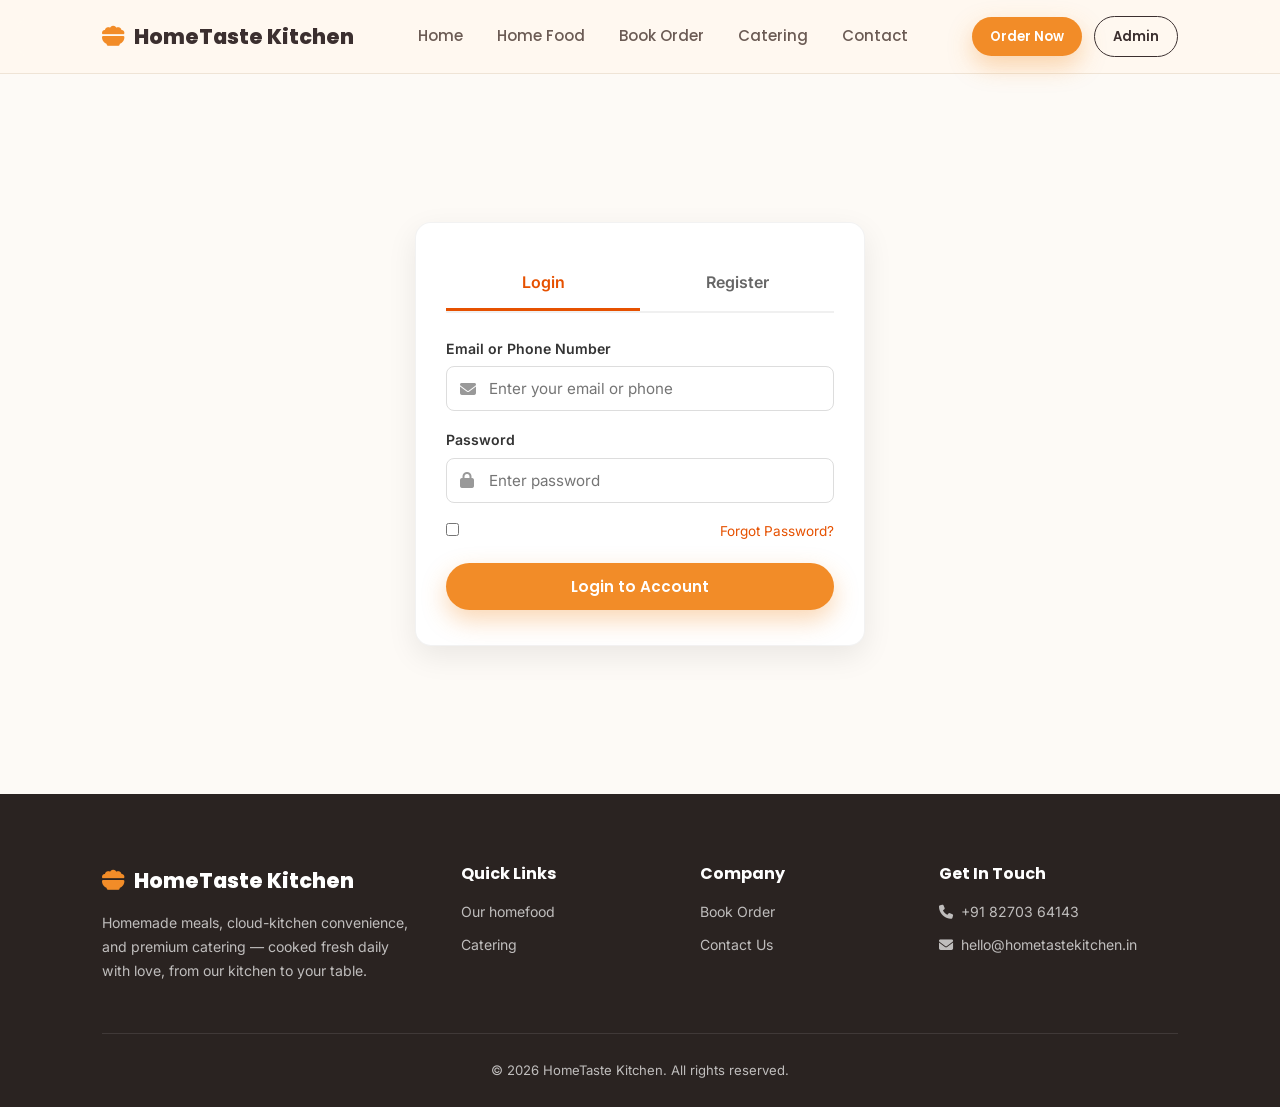
<file: index.html>
<!DOCTYPE html>
<html lang="en">
<head>
<meta charset="UTF-8">
<meta name="viewport" content="width=device-width, initial-scale=1.0">
<title>Login & Register | HomeTaste Kitchen</title>
<meta name="description" content="Login or create an account with HomeTaste Kitchen to order fresh homemade meals and manage your bookings.">
<link rel="stylesheet" href="css/style.css">
<link rel="stylesheet" href="https://cdnjs.cloudflare.com/ajax/libs/font-awesome/6.5.1/css/all.min.css">
<style>
  /* Embedded Styling for Auth Form */
  .auth-section {
    min-height: 80vh;
    display: flex;
    align-items: center;
    justify-content: center;
    padding: 60px 20px;
    background: #fdfaf6;
  }
  .auth-card {
    background: #ffffff;
    max-width: 450px;
    width: 100%;
    padding: 35px 30px;
    border-radius: 16px;
    box-shadow: 0 10px 30px rgba(0,0,0,0.08);
    border: 1px solid rgba(0,0,0,0.05);
  }
  .auth-tabs {
    display: flex;
    border-bottom: 2px solid #f0f0f0;
    margin-bottom: 25px;
  }
  .auth-tab {
    flex: 1;
    padding: 12px 0;
    text-align: center;
    font-weight: 600;
    cursor: pointer;
    color: #666;
    border-bottom: 3px solid transparent;
    transition: all 0.3s ease;
  }
  .auth-tab.active {
    color: #e65100; /* Warm Accent Orange */
    border-bottom-color: #e65100;
  }
  .form-group {
    margin-bottom: 18px;
  }
  .form-group label {
    display: block;
    font-size: 0.88rem;
    font-weight: 600;
    margin-bottom: 6px;
    color: #333;
  }
  .input-wrapper {
    position: relative;
  }
  .input-wrapper i {
    position: absolute;
    left: 14px;
    top: 50%;
    transform: translateY(-50%);
    color: #999;
  }
  .form-control {
    width: 100%;
    padding: 12px 14px 12px 42px;
    border: 1px solid #ddd;
    border-radius: 8px;
    font-size: 0.95rem;
    outline: none;
    transition: border-color 0.2s;
  }
  .form-control:focus {
    border-color: #e65100;
  }
  .form-row-flex {
    display: flex;
    justify-content: space-between;
    align-items: center;
    font-size: 0.85rem;
    margin-bottom: 20px;
  }
  .alert-msg {
    padding: 10px 14px;
    border-radius: 6px;
    font-size: 0.88rem;
    margin-bottom: 16px;
    display: none;
  }
  .alert-danger { background: #ffebee; color: #c62828; }
  .alert-success { background: #e8f5e9; color: #2e7d32; }
  .auth-form { display: none; }
  .auth-form.active { display: block; }
</style>
</head>
<body>

  <!-- NAVBAR -->
  <nav class="navbar">
    <div class="nav-inner">
      <a href="home.html" class="logo"><i class="fa-solid fa-bowl-food"></i>HomeTaste Kitchen</a>
      <div class="nav-links">
        <a href="home.html" data-page="home">Home</a>
        <a href="homefood.html" data-page="homefood">Home Food</a>
        <a href="booking.html" data-page="booking">Book Order</a>
        <a href="catering.html" data-page="catering">Catering</a>
        <a href="contact.html" data-page="contact">Contact</a>
      </div>
      <div class="nav-actions">
        <a href="booking.html" class="btn btn-primary btn-sm">Order Now</a>
        <a href="admin.html" class="btn btn-outline btn-sm">Admin</a>
        <button class="hamburger" aria-label="menu"><span></span><span></span><span></span></button>
      </div>
    </div>
  </nav>

  <div class="overlay"></div>
  <div class="mobile-panel">
    <a href="home.html">Home</a>
    <a href="homefood.html">Home Food</a>
    <a href="catering.html">Catering</a>
    <a href="booking.html">Book Order</a>
    <a href="contact.html">Contact</a>
    <a href="admin.html">Admin Login</a>
    <a href="booking.html" class="btn btn-primary btn-block" style="margin-top:16px;text-align:center;">Order Now</a>
  </div>

  <!-- AUTH SECTION -->
  <section class="auth-section">
    <div class="auth-card">
      
      <!-- TABS -->
      <div class="auth-tabs">
        <div class="auth-tab active" id="tab-login" onclick="switchTab('login')">Login</div>
        <div class="auth-tab" id="tab-register" onclick="switchTab('register')">Register</div>
      </div>

      <div id="alert-box" class="alert-msg"></div>

      <!-- LOGIN FORM -->
      <form id="login-form" class="auth-form active" onsubmit="handleLogin(event)">
        <div class="form-group">
          <label for="login-email">Email or Phone Number</label>
          <div class="input-wrapper">
            <i class="fa-solid fa-envelope"></i>
            <input type="text" id="login-email" class="form-control" placeholder="Enter your email or phone" required>
          </div>
        </div>

        <div class="form-group">
          <label for="login-password">Password</label>
          <div class="input-wrapper">
            <i class="fa-solid fa-lock"></i>
            <input type="password" id="login-password" class="form-control" placeholder="Enter password" required>
          </div>
        </div>

        <div class="form-row-flex">
          <label style="cursor:pointer;"><input type="checkbox" id="remember-me"> Remember Me</label>
          <a href="#" style="color:#e65100; text-decoration:none;">Forgot Password?</a>
        </div>

        <button type="submit" class="btn btn-primary btn-block" style="width:100%; padding: 12px;">Login to Account</button>
      </form>

      <!-- REGISTER FORM -->
      <form id="register-form" class="auth-form" onsubmit="handleRegister(event)">
        <div class="form-group">
          <label for="reg-name">Full Name</label>
          <div class="input-wrapper">
            <i class="fa-solid fa-user"></i>
            <input type="text" id="reg-name" class="form-control" placeholder="John Doe" required>
          </div>
        </div>

        <div class="form-group">
          <label for="reg-email">Email Address</label>
          <div class="input-wrapper">
            <i class="fa-solid fa-envelope"></i>
            <input type="email" id="reg-email" class="form-control" placeholder="name@example.com" required>
          </div>
        </div>

        <div class="form-group">
          <label for="reg-phone">Phone Number</label>
          <div class="input-wrapper">
            <i class="fa-solid fa-phone"></i>
            <input type="tel" id="reg-phone" class="form-control" placeholder="9876543210" required>
          </div>
        </div>

        <div class="form-group">
          <label for="reg-password">Password</label>
          <div class="input-wrapper">
            <i class="fa-solid fa-lock"></i>
            <input type="password" id="reg-password" class="form-control" placeholder="Create a password" required minlength="6">
          </div>
        </div>

        <button type="submit" class="btn btn-primary btn-block" style="width:100%; padding: 12px;">Create Account</button>
      </form>

    </div>
  </section>

  <!-- FOOTER -->
  <footer>
    <div class="footer-grid">
      <div>
        <a href="home.html" class="logo"><i class="fa-solid fa-bowl-food"></i>HomeTaste Kitchen</a>
        <p>Homemade meals, cloud-kitchen convenience, and premium catering — cooked fresh daily with love, from our kitchen to your table.</p>
      </div>
      <div>
        <h4>Quick Links</h4>
        <ul>
          <li><a href="homefood.html">Our homefood</a></li>
          <li><a href="catering.html">Catering</a></li>
        </ul>
      </div>
      <div>
        <h4>Company</h4>
        <ul>
          <li><a href="booking.html">Book Order</a></li>
          <li><a href="contact.html">Contact Us</a></li>
        </ul>
      </div>
      <div>
        <h4>Get In Touch</h4>
        <ul>
          <li><i class="fa-solid fa-phone"></i>&nbsp; +91 82703 64143</li>
          <li><i class="fa-solid fa-envelope"></i>&nbsp; hello@hometastekitchen.in</li>
        </ul>
      </div>
    </div>
    <p class="footer-bottom">© 2026 HomeTaste Kitchen. All rights reserved.</p>
  </footer>

  <script>
    // Tab Switcher
    function switchTab(tab) {
      document.getElementById('tab-login').classList.toggle('active', tab === 'login');
      document.getElementById('tab-register').classList.toggle('active', tab === 'register');
      document.getElementById('login-form').classList.toggle('active', tab === 'login');
      document.getElementById('register-form').classList.toggle('active', tab === 'register');
      hideAlert();
    }

    // Helper Functions for Alerts
    function showAlert(msg, isSuccess = false) {
      const box = document.getElementById('alert-box');
      box.textContent = msg;
      box.className = `alert-msg ${isSuccess ? 'alert-success' : 'alert-danger'}`;
      box.style.display = 'block';
    }

    function hideAlert() {
      document.getElementById('alert-box').style.display = 'none';
    }

    // Client-side Registration Handling
    function handleRegister(e) {
      e.preventDefault();
      const name = document.getElementById('reg-name').value;
      const email = document.getElementById('reg-email').value;
      const phone = document.getElementById('reg-phone').value;
      const password = document.getElementById('reg-password').value;

      // Save user record to LocalStorage
      const user = { name, email, phone, password };
      localStorage.setItem(`user_${email}`, JSON.stringify(user));

      showAlert('Account created successfully! Switching to login...', true);
      setTimeout(() => {
        switchTab('login');
        document.getElementById('login-email').value = email;
      }, 1500);
    }

    // Client-side Login & Session Storage Handling
    function handleLogin(e) {
      e.preventDefault();
      const email = document.getElementById('login-email').value;
      const password = document.getElementById('login-password').value;

      const storedUser = localStorage.getItem(`user_${email}`);
      
      if (storedUser) {
        const userObj = JSON.parse(storedUser);
        if (userObj.password === password) {
          // Set Session State
          sessionStorage.setItem('isLoggedIn', 'true');
          sessionStorage.setItem('currentUser', JSON.stringify({ name: userObj.name, email: userObj.email }));

          showAlert('Login successful! Redirecting...', true);
          setTimeout(() => {
            window.location.href = 'home.html'; // Redirect to Homepage
          }, 1200);
          return;
        }
      }
      
      showAlert('Invalid email or password. Please try again.');
    }

    // Check Current Session on Page Load
    document.addEventListener('DOMContentLoaded', () => {
      if (sessionStorage.getItem('isLoggedIn') === 'true') {
        const user = JSON.parse(sessionStorage.getItem('currentUser'));
        showAlert(`You are already logged in as ${user.name}. Redirecting...`, true);
        setTimeout(() => window.location.href = 'home.html', 1500);
      }
    });
  </script>
</body>
</html>
</file>
<file: css/style.css>
/* =========================================================
   HomeTaste Kitchen — Shared Design System
   ========================================================= */

@import url('https://fonts.googleapis.com/css2?family=Poppins:wght@500;600;700;800&family=Inter:wght@400;500;600;700&display=swap');

:root{
  --cream: #FFF8F0;
  --card: #FFFFFF;
  --green: #3D7A52;
  --green-dark: #2E5E3F;
  --orange: #F28C28;
  --orange-dark: #D9741A;
  --brown: #3B2F2F;
  --brown-soft: #6B5B54;
  --line: #EFE4D6;
  --radius: 20px;
  --radius-sm: 14px;
  --shadow: 0 10px 30px rgba(59,47,47,0.08);
  --shadow-lg: 0 20px 50px rgba(59,47,47,0.14);
  --font-head: 'Poppins', sans-serif;
  --font-body: 'Inter', sans-serif;
}

*{box-sizing:border-box; margin:0; padding:0;}
html{scroll-behavior:smooth;}
body{
  font-family:var(--font-body);
  background:var(--cream);
  color:var(--brown);
  line-height:1.6;
  -webkit-font-smoothing:antialiased;
  overflow-x:hidden;
}
img{max-width:100%; display:block;}
a{text-decoration:none; color:inherit;}
ul{list-style:none;}
button{font-family:inherit; cursor:pointer; border:none;}
input,select,textarea{font-family:inherit;}

h1,h2,h3,h4{font-family:var(--font-head); color:var(--brown); line-height:1.2;}
.eyebrow{
  display:inline-block; font-family:var(--font-head); font-weight:700; font-size:.72rem;
  letter-spacing:.14em; text-transform:uppercase; color:var(--orange);
  background:rgba(242,140,40,.1); padding:6px 14px; border-radius:99px; margin-bottom:14px;
}
.section{padding:90px 8vw;}
.section-tight{padding:60px 8vw;}
.section-title{font-size:clamp(1.8rem,3.2vw,2.6rem); font-weight:700; margin-bottom:14px;}
.section-sub{color:var(--brown-soft); max-width:620px; margin-bottom:44px; font-size:1.02rem;}
.center{text-align:center; margin-left:auto; margin-right:auto;}
.container{max-width:1240px; margin:0 auto;}

/* Buttons */
.btn{
  display:inline-flex; align-items:center; gap:8px; font-family:var(--font-head);
  font-weight:600; font-size:.95rem; padding:14px 28px; border-radius:99px;
  transition:transform .25s ease, box-shadow .25s ease, background .25s ease;
  white-space:nowrap;
}
.btn-primary{background:var(--orange); color:#fff; box-shadow:0 10px 24px rgba(242,140,40,.35);}
.btn-primary:hover{background:var(--orange-dark); transform:translateY(-3px); box-shadow:0 16px 30px rgba(242,140,40,.4);}
.btn-secondary{background:var(--green); color:#fff; box-shadow:0 10px 24px rgba(61,122,82,.3);}
.btn-secondary:hover{background:var(--green-dark); transform:translateY(-3px);}
.btn-outline{background:transparent; border:1.5px solid var(--brown); color:var(--brown);}
.btn-outline:hover{background:var(--brown); color:#fff; transform:translateY(-3px);}
.btn-ghost{background:rgba(255,255,255,.18); color:#fff; border:1.5px solid rgba(255,255,255,.6); backdrop-filter:blur(6px);}
.btn-ghost:hover{background:rgba(255,255,255,.3);}
.btn-block{width:100%; justify-content:center;}
.btn-sm{padding:9px 18px; font-size:.82rem;}

/* ---------------- NAVBAR ---------------- */
.navbar{
  position:sticky; top:0; z-index:1000; width:100%;
  background:rgba(255,248,240,.85); backdrop-filter:blur(14px);
  border-bottom:1px solid var(--line);
}
.nav-inner{
  max-width:1320px; margin:0 auto; display:flex; align-items:center; justify-content:space-between;
  padding:16px 8vw;
}
.logo{display:flex; align-items:center; gap:10px; font-family:var(--font-head); font-weight:800; font-size:1.3rem; color:var(--brown);}
.logo i{color:var(--orange); font-size:1.4rem;}
.nav-links{display:flex; align-items:center; gap:34px;}
.nav-links a{font-family:var(--font-head); font-weight:500; font-size:.94rem; color:var(--brown-soft); position:relative; padding:4px 0;}
.nav-links a::after{content:''; position:absolute; left:0; bottom:-4px; width:0; height:2px; background:var(--orange); transition:width .25s ease;}
.nav-links a:hover{color:var(--brown);}
.nav-links a:hover::after, .nav-links a.active::after{width:100%;}
.nav-links a.active{color:var(--orange);}
.nav-actions{display:flex; align-items:center; gap:12px;}
.hamburger{display:none; flex-direction:column; gap:5px; background:none; padding:6px; z-index:1200;}
.hamburger span{width:26px; height:2.5px; background:var(--brown); border-radius:2px; transition:.3s;}
.mobile-panel{
  display:none; position:fixed; inset:0 0 0 auto; width:78%; max-width:340px; height:100vh;
  background:var(--card); z-index:1100; padding:100px 30px 30px; box-shadow:-10px 0 40px rgba(0,0,0,.15);
  transform:translateX(100%); transition:transform .35s ease;
}
.mobile-panel.open{transform:translateX(0);}
.mobile-panel a{display:block; padding:14px 0; font-family:var(--font-head); font-weight:600; border-bottom:1px solid var(--line);}
.overlay{display:none; position:fixed; inset:0; background:rgba(59,47,47,.4); z-index:1050; opacity:0; transition:opacity .3s;}
.overlay.open{display:block; opacity:1;}

@media(max-width:960px){
  .nav-links{display:none;}
  .nav-actions .btn-secondary{display:none;}
  .hamburger{display:flex;}
  .mobile-panel{display:block;}
}

/* ---------------- HERO ---------------- */
.hero{
  position:relative; min-height:88vh; display:flex; align-items:center;
  padding:60px 8vw; overflow:hidden;
}
.hero-bg{position:absolute; inset:0; z-index:0;}
.hero-bg img{width:100%; height:100%; object-fit:cover;}
.hero-bg::after{content:''; position:absolute; inset:0; background:linear-gradient(100deg, rgba(59,47,47,.72) 15%, rgba(59,47,47,.35) 55%, rgba(59,47,47,.15) 100%);}
.hero-content{position:relative; z-index:1; max-width:640px; color:#fff;}
.hero-content h1{font-size:clamp(2.2rem,5vw,3.6rem); font-weight:800; color:#fff; margin-bottom:20px;}
.hero-content p{font-size:1.12rem; color:rgba(255,255,255,.88); margin-bottom:34px; max-width:520px;}
.hero-btns{display:flex; gap:16px; flex-wrap:wrap;}
.hero-stats{display:flex; gap:38px; margin-top:52px; flex-wrap:wrap;}
.hero-stats div strong{display:block; font-family:var(--font-head); font-size:1.6rem; color:#fff;}
.hero-stats div span{font-size:.82rem; color:rgba(255,255,255,.75);}

.page-hero{
  position:relative; padding:150px 8vw 80px; text-align:center; overflow:hidden;
}
.page-hero-bg{position:absolute; inset:0; z-index:0;}
.page-hero-bg img{width:100%; height:100%; object-fit:cover;}
.page-hero-bg::after{content:''; position:absolute; inset:0; background:linear-gradient(180deg, rgba(59,47,47,.75), rgba(59,47,47,.55));}
.page-hero-content{position:relative; z-index:1; max-width:700px; margin:0 auto; color:#fff;}
.page-hero-content h1{color:#fff; font-size:clamp(2rem,4.4vw,3rem);}
.page-hero-content p{color:rgba(255,255,255,.85); margin-top:14px;}
.breadcrumb{font-size:.85rem; color:rgba(255,255,255,.7); margin-bottom:16px; letter-spacing:.05em;}

/* ---------------- CARDS ---------------- */
.card{
  background:var(--card); border-radius:var(--radius); box-shadow:var(--shadow);
  transition:transform .3s ease, box-shadow .3s ease; overflow:hidden;
}
.card:hover{transform:translateY(-6px); box-shadow:var(--shadow-lg);}
.grid{display:grid; gap:28px;}
.grid-2{grid-template-columns:repeat(2,1fr);}
.grid-3{grid-template-columns:repeat(3,1fr);}
.grid-4{grid-template-columns:repeat(4,1fr);}
@media(max-width:960px){.grid-4{grid-template-columns:repeat(2,1fr);} .grid-3{grid-template-columns:repeat(2,1fr);}}
@media(max-width:640px){.grid-4,.grid-3,.grid-2{grid-template-columns:1fr;}}

/* Dish Card */
.dish-card{position:relative; display:flex; flex-direction:column;}
.dish-img{position:relative; height:190px; overflow:hidden;}
.dish-img img{width:100%; height:100%; object-fit:cover; transition:transform .5s ease;}
.dish-card:hover .dish-img img{transform:scale(1.08);}
.badge{position:absolute; top:12px; left:12px; font-size:.68rem; font-weight:700; padding:5px 10px; border-radius:99px; font-family:var(--font-head);}
.badge-veg{background:#e4f5e8; color:var(--green-dark); border:1px solid var(--green);}
.badge-nonveg{background:#fbe6e2; color:#B0432C; border:1px solid #B0432C;}
.badge-popular{position:absolute; top:12px; right:12px; background:var(--orange); color:#fff;}
.dish-body{padding:20px; flex:1; display:flex; flex-direction:column;}
.dish-body h4{font-size:1.05rem; margin-bottom:6px;}
.dish-body p{font-size:.86rem; color:var(--brown-soft); flex:1; margin-bottom:14px;}
.dish-foot{display:flex; align-items:center; justify-content:space-between;}
.price{font-family:var(--font-head); font-weight:700; color:var(--green-dark); font-size:1.1rem;}
.add-cart{background:var(--brown); color:#fff; width:38px; height:38px; border-radius:50%; display:flex; align-items:center; justify-content:center; transition:.25s;}
.add-cart:hover{background:var(--orange);}

/* Feature / Icon card */
.icon-card{padding:32px 26px; text-align:left;}
.icon-circle{width:56px; height:56px; border-radius:16px; background:rgba(61,122,82,.1); color:var(--green); display:flex; align-items:center; justify-content:center; font-size:1.4rem; margin-bottom:18px;}
.icon-card h4{margin-bottom:8px; font-size:1.08rem;}
.icon-card p{color:var(--brown-soft); font-size:.9rem;}

/* Steps */
.step{text-align:center; padding:30px;}
.step-num{width:64px; height:64px; border-radius:50%; background:var(--orange); color:#fff; font-family:var(--font-head); font-weight:800; font-size:1.3rem; display:flex; align-items:center; justify-content:center; margin:0 auto 18px;}

/* Testimonials */
.testimonial{padding:30px; position:relative;}
.stars{color:var(--orange); margin-bottom:14px; font-size:.85rem;}
.testimonial p{color:var(--brown-soft); font-size:.94rem; margin-bottom:20px;}
.reviewer{display:flex; align-items:center; gap:12px;}
.avatar{width:44px; height:44px; border-radius:50%; object-fit:cover;}
.reviewer strong{display:block; font-size:.92rem;}
.reviewer span{font-size:.78rem; color:var(--brown-soft);}

/* CTA Band */
.cta-band{
  background:linear-gradient(120deg, var(--green), var(--green-dark));
  border-radius:28px; padding:64px 8vw; text-align:center; color:#fff; position:relative; overflow:hidden;
}
.cta-band h2{color:#fff; font-size:clamp(1.6rem,3vw,2.4rem); margin-bottom:12px;}
.cta-band p{color:rgba(255,255,255,.85); margin-bottom:30px;}
.cta-band .btn-primary{box-shadow:0 10px 24px rgba(0,0,0,.25);}

/* Newsletter */
.newsletter{background:var(--brown); border-radius:28px; padding:60px 8vw; text-align:center; color:#fff;}
.newsletter h2{color:#fff; margin-bottom:10px;}
.newsletter p{color:rgba(255,255,255,.7); margin-bottom:28px;}
.news-form{display:flex; max-width:460px; margin:0 auto; gap:10px; flex-wrap:wrap; justify-content:center;}
.news-form input{flex:1; min-width:220px; padding:14px 20px; border-radius:99px; border:none; font-size:.92rem;}

/* Footer */
footer{background:#2A2321; color:rgba(255,255,255,.7); padding:70px 8vw 26px;}
.footer-grid{display:grid; grid-template-columns:1.6fr 1fr 1fr 1.2fr; gap:40px; max-width:1240px; margin:0 auto 50px;}
.footer-grid h4{color:#fff; margin-bottom:18px; font-size:1rem;}
.footer-grid .logo{color:#fff; margin-bottom:14px;}
.footer-grid p{font-size:.88rem; line-height:1.7;}
.footer-grid ul li{margin-bottom:10px; font-size:.88rem;}
.footer-grid ul li a:hover{color:var(--orange);}
.footer-social{display:flex; gap:10px; margin-top:18px;}
.footer-social a{width:36px; height:36px; border-radius:50%; background:rgba(255,255,255,.08); display:flex; align-items:center; justify-content:center; transition:.25s;}
.footer-social a:hover{background:var(--orange);}
.footer-bottom{text-align:center; font-size:.82rem; padding-top:26px; border-top:1px solid rgba(255,255,255,.1); max-width:1240px; margin:0 auto;}
@media(max-width:900px){.footer-grid{grid-template-columns:1fr 1fr; gap:34px;}}
@media(max-width:560px){.footer-grid{grid-template-columns:1fr;}}

/* WhatsApp floating button */
.whatsapp-float{
  position:fixed; bottom:26px; right:26px; width:60px; height:60px; background:#25D366; border-radius:50%;
  display:flex; align-items:center; justify-content:center; color:#fff; font-size:1.6rem; box-shadow:0 12px 30px rgba(37,211,102,.45);
  z-index:900; animation:pulse 2.4s infinite;
}
@keyframes pulse{0%{box-shadow:0 0 0 0 rgba(37,211,102,.5);}70%{box-shadow:0 0 0 16px rgba(37,211,102,0);}100%{box-shadow:0 0 0 0 rgba(37,211,102,0);}}

/* Forms */
.form-field{margin-bottom:20px;}
.form-field label{display:block; font-family:var(--font-head); font-weight:600; font-size:.86rem; margin-bottom:8px; color:var(--brown);}
.form-field input, .form-field select, .form-field textarea{
  width:100%; padding:13px 16px; border-radius:12px; border:1.5px solid var(--line); background:#fff;
  font-size:.92rem; transition:border .2s ease;
}
.form-field input:focus, .form-field select:focus, .form-field textarea:focus{outline:none; border-color:var(--orange);}
.form-row{display:grid; grid-template-columns:1fr 1fr; gap:20px;}
@media(max-width:640px){.form-row{grid-template-columns:1fr;}}

/* Filter / search bar */
.filter-bar{display:flex; gap:14px; flex-wrap:wrap; align-items:center; margin-bottom:36px;}
.search-box{flex:1; min-width:240px; position:relative;}
.search-box input{width:100%; padding:14px 20px 14px 46px; border-radius:99px; border:1.5px solid var(--line); background:#fff;}
.search-box i{position:absolute; left:18px; top:50%; transform:translateY(-50%); color:var(--brown-soft);}
.chip-group{display:flex; gap:10px; flex-wrap:wrap;}
.chip{padding:10px 20px; border-radius:99px; background:#fff; border:1.5px solid var(--line); font-size:.86rem; font-family:var(--font-head); font-weight:600; color:var(--brown-soft); transition:.2s;}
.chip.active, .chip:hover{background:var(--green); color:#fff; border-color:var(--green);}

/* Gallery masonry */
.masonry{column-count:4; column-gap:20px;}
.masonry .g-item{break-inside:avoid; margin-bottom:20px; border-radius:var(--radius-sm); overflow:hidden; position:relative; cursor:pointer;}
.masonry .g-item img{width:100%; display:block; transition:transform .5s ease;}
.g-item:hover img{transform:scale(1.08);}
.g-overlay{position:absolute; inset:0; background:linear-gradient(0deg, rgba(59,47,47,.75), transparent 55%); opacity:0; transition:.3s; display:flex; align-items:flex-end; padding:16px; color:#fff; font-family:var(--font-head); font-weight:600; font-size:.9rem;}
.g-item:hover .g-overlay{opacity:1;}
@media(max-width:960px){.masonry{column-count:3;}}
@media(max-width:640px){.masonry{column-count:2;}}

.lightbox{position:fixed; inset:0; background:rgba(20,15,13,.92); z-index:2000; display:none; align-items:center; justify-content:center; padding:30px;}
.lightbox.open{display:flex;}
.lightbox img{max-width:90vw; max-height:85vh; border-radius:14px;}
.lightbox-close{position:absolute; top:26px; right:34px; color:#fff; font-size:2rem; cursor:pointer;}

/* Package cards (catering) */
.pkg-card{padding:36px 30px; text-align:center; position:relative; border:2px solid transparent;}
.pkg-card.featured{border-color:var(--orange); transform:scale(1.03);}
.pkg-tag{position:absolute; top:-14px; left:50%; transform:translateX(-50%); background:var(--orange); color:#fff; font-size:.72rem; font-weight:700; padding:6px 16px; border-radius:99px;}
.pkg-card h3{font-size:1.3rem; margin-bottom:6px;}
.pkg-price{font-family:var(--font-head); font-weight:800; font-size:2.1rem; color:var(--green-dark); margin:14px 0;}
.pkg-price span{font-size:.9rem; color:var(--brown-soft); font-weight:500;}
.pkg-card ul{text-align:left; margin:22px 0; display:flex; flex-direction:column; gap:12px;}
.pkg-card ul li{font-size:.9rem; display:flex; gap:10px; align-items:flex-start;}
.pkg-card ul li i{color:var(--green); margin-top:3px;}

/* Calculator */
.calc-wrap{display:grid; grid-template-columns:1fr 1fr; gap:44px; align-items:start;}
@media(max-width:900px){.calc-wrap{grid-template-columns:1fr;}}
.calc-panel{background:#fff; border-radius:var(--radius); padding:36px; box-shadow:var(--shadow);}
.pill-select{display:flex; gap:10px; flex-wrap:wrap;}
.pill-option{padding:12px 18px; border-radius:14px; border:1.5px solid var(--line); font-size:.86rem; font-weight:600; font-family:var(--font-head); color:var(--brown-soft); flex:1; text-align:center; min-width:110px; transition:.2s;}
.pill-option.active{border-color:var(--green); background:rgba(61,122,82,.08); color:var(--green-dark);}
.range-row{display:flex; align-items:center; gap:16px;}
.range-row input[type=range]{flex:1; accent-color:var(--orange);}
.range-val{font-family:var(--font-head); font-weight:700; color:var(--green-dark); min-width:40px; text-align:right;}
.builder-group{margin-bottom:22px;}
.builder-group h4{font-size:.94rem; margin-bottom:12px; font-family:var(--font-head);}
.builder-item{display:flex; align-items:center; justify-content:space-between; padding:10px 14px; border-radius:10px; background:var(--cream); margin-bottom:8px; font-size:.88rem;}
.builder-item input{accent-color:var(--green);}
.estimate-box{background:linear-gradient(120deg,var(--green),var(--green-dark)); color:#fff; border-radius:var(--radius); padding:36px; position:sticky; top:110px;}
.estimate-box h4{color:rgba(255,255,255,.8); font-size:.85rem; text-transform:uppercase; letter-spacing:.08em; margin-bottom:6px;}
.estimate-box .amount{font-family:var(--font-head); font-weight:800; font-size:2.6rem; color:#fff; margin-bottom:20px;}
.estimate-line{display:flex; justify-content:space-between; font-size:.88rem; padding:8px 0; border-bottom:1px dashed rgba(255,255,255,.25);}

/* FAQ */
.faq-item{border-bottom:1px solid var(--line); padding:22px 0;}
.faq-q{display:flex; justify-content:space-between; align-items:center; cursor:pointer; font-family:var(--font-head); font-weight:600;}
.faq-a{max-height:0; overflow:hidden; transition:max-height .35s ease; color:var(--brown-soft); font-size:.92rem;}
.faq-item.open .faq-a{max-height:220px; margin-top:14px;}
.faq-item.open .faq-q i{transform:rotate(45deg);}
.faq-q i{transition:.3s;}

/* Admin */
.admin-shell{display:flex; min-height:100vh;}
.sidebar{width:250px; background:#241E1C; color:rgba(255,255,255,.75); padding:28px 20px; position:sticky; top:0; height:100vh;}
.sidebar .logo{color:#fff; margin-bottom:40px; padding:0 8px;}
.sidebar a{display:flex; align-items:center; gap:12px; padding:13px 14px; border-radius:12px; font-size:.9rem; font-weight:500; margin-bottom:4px;}
.sidebar a:hover, .sidebar a.active{background:rgba(242,140,40,.15); color:var(--orange);}
.admin-main{flex:1; padding:34px 40px; background:var(--cream);}
.admin-topbar{display:flex; justify-content:space-between; align-items:center; margin-bottom:30px;}
.stat-card{padding:26px; display:flex; align-items:center; gap:16px;}
.stat-icon{width:52px; height:52px; border-radius:14px; display:flex; align-items:center; justify-content:center; font-size:1.3rem; color:#fff;}
.stat-card h3{font-size:1.6rem;}
.stat-card span{font-size:.82rem; color:var(--brown-soft);}
.admin-panel{background:#fff; border-radius:var(--radius); box-shadow:var(--shadow); padding:28px; margin-bottom:28px;}
.panel-head{display:flex; justify-content:space-between; align-items:center; margin-bottom:22px;}
table{width:100%; border-collapse:collapse; font-size:.88rem;}
th{text-align:left; color:var(--brown-soft); font-family:var(--font-head); font-weight:600; padding:12px 10px; border-bottom:2px solid var(--line); font-size:.78rem; text-transform:uppercase; letter-spacing:.04em;}
td{padding:14px 10px; border-bottom:1px solid var(--line);}
.status-tag{padding:5px 12px; border-radius:99px; font-size:.74rem; font-weight:700;}
.status-pending{background:#FFF3D6; color:#B8860B;}
.status-confirmed{background:#e4f5e8; color:var(--green-dark);}
.status-cancelled{background:#fbe6e2; color:#B0432C;}
.icon-btn{width:34px; height:34px; border-radius:9px; display:inline-flex; align-items:center; justify-content:center; background:var(--cream); color:var(--brown); margin-right:6px; transition:.2s;}
.icon-btn:hover{background:var(--orange); color:#fff;}
.modal-overlay{position:fixed; inset:0; background:rgba(0,0,0,.5); z-index:1500; display:none; align-items:center; justify-content:center; padding:20px;}
.modal-overlay.open{display:flex;}
.modal{background:#fff; border-radius:var(--radius); padding:32px; max-width:480px; width:100%; max-height:88vh; overflow-y:auto;}
.modal-head{display:flex; justify-content:space-between; align-items:center; margin-bottom:22px;}
.img-upload{border:2px dashed var(--line); border-radius:14px; padding:26px; text-align:center; cursor:pointer; color:var(--brown-soft); font-size:.85rem;}
.img-upload img{max-height:120px; margin:0 auto 10px; border-radius:10px;}

/* login page */
.auth-wrap{min-height:100vh; display:flex; align-items:center; justify-content:center; position:relative; overflow:hidden;}
.auth-bg{position:absolute; inset:0;}
.auth-bg img{width:100%; height:100%; object-fit:cover;}
.auth-bg::after{content:''; position:absolute; inset:0; background:rgba(43,35,33,.68);}
.auth-card{position:relative; z-index:1; width:100%; max-width:400px; background:rgba(255,255,255,.14); backdrop-filter:blur(18px); border:1px solid rgba(255,255,255,.25); border-radius:26px; padding:44px 36px; color:#fff;}
.auth-card h2{color:#fff; margin-bottom:6px;}
.auth-card p{color:rgba(255,255,255,.75); margin-bottom:30px; font-size:.9rem;}
.auth-card .form-field label{color:rgba(255,255,255,.85);}
.auth-card .form-field input{background:rgba(255,255,255,.12); border-color:rgba(255,255,255,.3); color:#fff;}
.auth-card .form-field input::placeholder{color:rgba(255,255,255,.5);}
.auth-back{display:block; text-align:center; margin-top:20px; font-size:.85rem; color:rgba(255,255,255,.8);}

/* Order summary sidebar */
.summary-box{background:#fff; border-radius:var(--radius); padding:30px; box-shadow:var(--shadow); position:sticky; top:110px;}
.summary-item{display:flex; justify-content:space-between; padding:10px 0; border-bottom:1px solid var(--line); font-size:.9rem;}
.summary-total{display:flex; justify-content:space-between; padding-top:16px; font-family:var(--font-head); font-weight:700; font-size:1.15rem; color:var(--green-dark);}
.empty-note{color:var(--brown-soft); font-size:.85rem; text-align:center; padding:20px 0;}

/* utils */
.mt-lg{margin-top:60px;}
.reveal{opacity:0; transform:translateY(24px); transition:opacity .7s ease, transform .7s ease;}
.reveal.show{opacity:1; transform:translateY(0);}
.two-col{display:grid; grid-template-columns:1fr 1fr; gap:60px; align-items:center;}
@media(max-width:900px){.two-col{grid-template-columns:1fr; gap:34px;}}
.img-frame{border-radius:var(--radius); overflow:hidden; box-shadow:var(--shadow-lg);}
</file>
